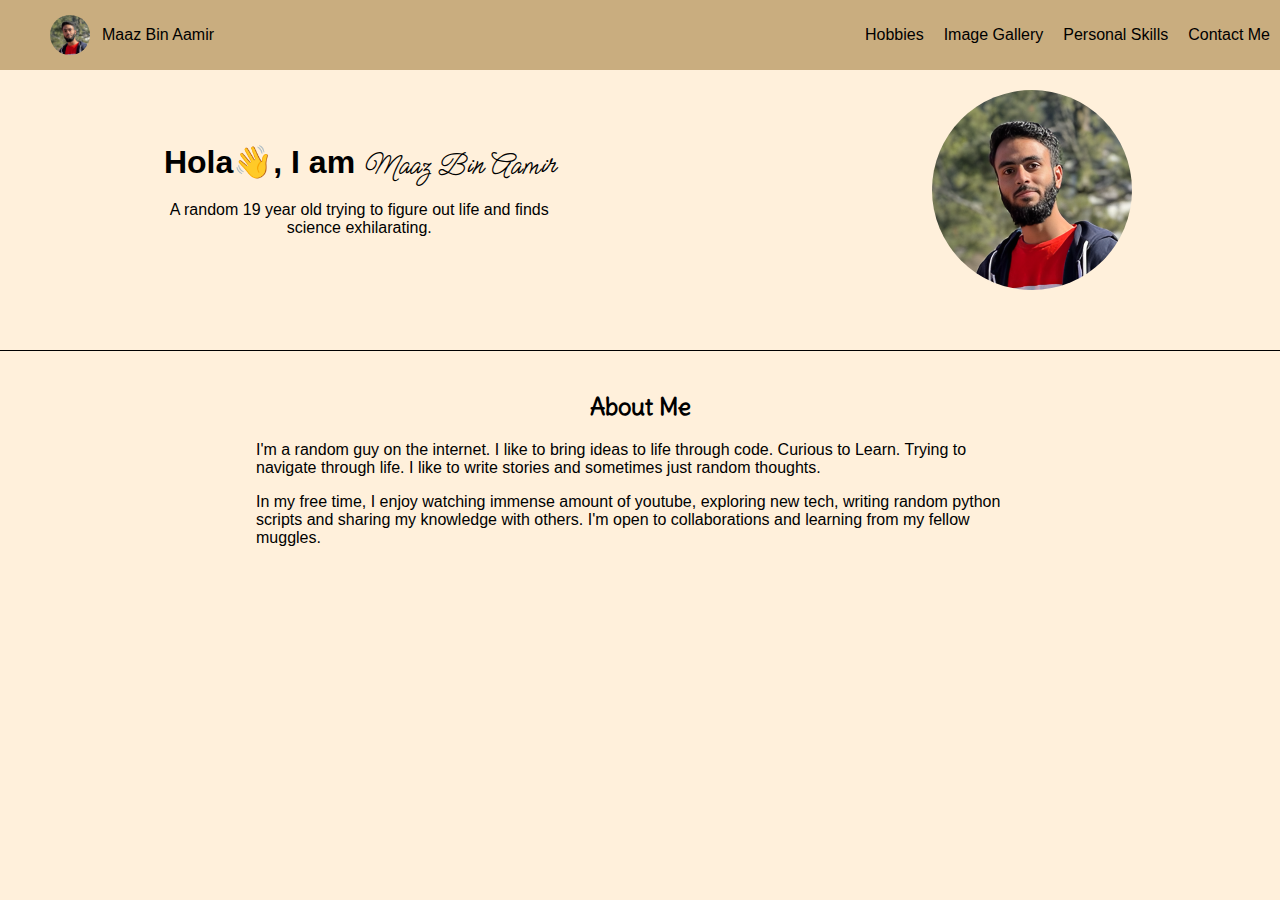
<file: index.html>
<!DOCTYPE html>
<html lang="en">
  <head>
    <meta charset="UTF-8" />
    <meta name="viewport" content="width=device-width, initial-scale=1.0" />
    <title>Maaz Bin Aamir</title>
    <link rel="preconnect" href="https://fonts.googleapis.com" />
    <link rel="preconnect" href="https://fonts.gstatic.com" crossorigin />
    <link
      href="https://fonts.googleapis.com/css2?family=Delius&family=Meow+Script&display=swap"
      rel="stylesheet"
    />
    <link rel="stylesheet" href="css/style.css" />
  </head>
  <body>
    <nav>
      <ul>
        <li>
          <a href="#" id="nav-profile-pic">
            <img src="images/me.png" alt="Home" />
            <p>Maaz Bin Aamir</p>
          </a>
        </li>
      </ul>
      <ul>
        <li><a href="hobbies.html">Hobbies</a></li>
        <li><a href="image-gallery.html">Image Gallery</a></li>
        <li><a href="personal-skills.html">Personal Skills</a></li>
        <li><a href="contact-me.html">Contact Me</a></li>
      </ul>
    </nav>
    <main>
      <div id="hero">
        <div>
          <h1>
            Hola👋, I am
            <span class="meow-script-regular">Maaz Bin Aamir</span>
          </h1>
          <p>
            A random 19 year old trying to figure out life and finds science
            exhilarating.
          </p>
        </div>
        <img src="images/me.png" alt="A picture of me" />
      </div>
      <hr />
      <div id="about-me">
        <h2 class="delius-regular">About Me</h2>
        <div>
          <p>
            I'm a random guy on the internet. I like to bring ideas to life
            through code. Curious to Learn. Trying to navigate through life. I
            like to write stories and sometimes just random thoughts.
          </p>
          <p>
            In my free time, I enjoy watching immense amount of youtube,
            exploring new tech, writing random python scripts and sharing my
            knowledge with others. I'm open to collaborations and learning from
            my fellow muggles.
          </p>
        </div>
      </div>
    </main>
  </body>
</html>
</file>
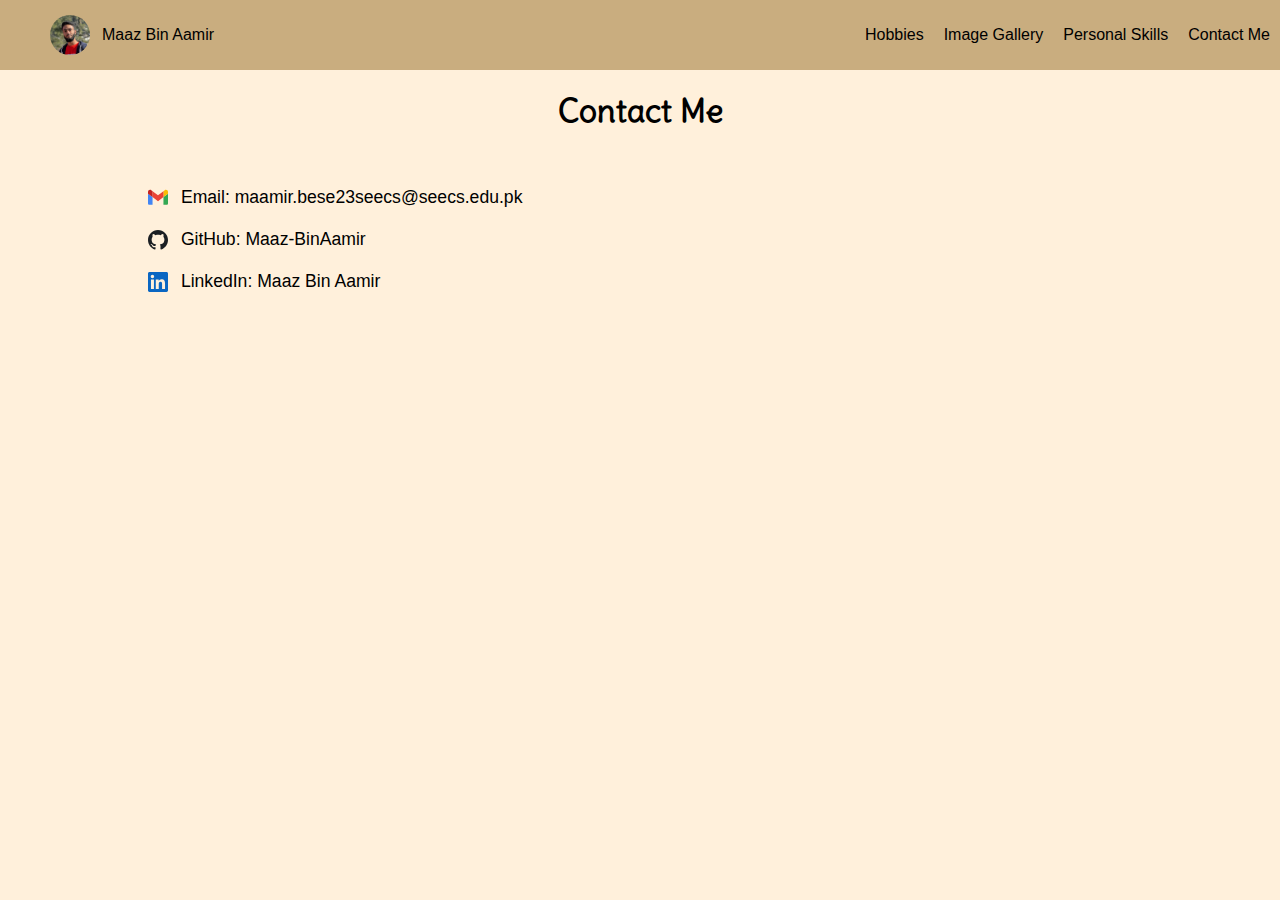
<file: contact-me.html>
<!DOCTYPE html>
<html lang="en">
  <head>
    <meta charset="UTF-8" />
    <meta name="viewport" content="width=device-width, initial-scale=1.0" />
    <title>Contact Me</title>
    <link rel="preconnect" href="https://fonts.googleapis.com" />
    <link rel="preconnect" href="https://fonts.gstatic.com" crossorigin />
    <link
      href="https://fonts.googleapis.com/css2?family=Delius&display=swap"
      rel="stylesheet"
    />
    <link rel="stylesheet" href="css/style.css" />
  </head>
  <body>
    <nav>
      <ul>
        <li>
          <a href="index.html" id="nav-profile-pic">
            <img src="images/me.png" alt="Home" />
            <p>Maaz Bin Aamir</p>
          </a>
        </li>
      </ul>
      <ul>
        <li><a href="hobbies.html">Hobbies</a></li>
        <li><a href="image-gallery.html">Image Gallery</a></li>
        <li><a href="personal-skills.html">Personal Skills</a></li>
        <li><a href="contact-me.html">Contact Me</a></li>
      </ul>
    </nav>
    <main id="main">
      <div id="main-content">
        <h1 class="delius-regular" id="main-heading">Contact Me</h1>
        <ul id="contact-list">
          <li>
            <img src="svgs/gmail.svg" alt="gmail" />
            <a href="mailto:maamir.bese23seecs@seecs.edu.pk">
              Email: maamir.bese23seecs@seecs.edu.pk
            </a>
          </li>
          <li>
            <img src="svgs/github.svg" alt="github" />
            <a href="https://github.com/Maaz-BinAamir" target="_blank"
              >GitHub: Maaz-BinAamir</a
            >
          </li>
          <li>
            <img src="svgs/linkedin.svg" alt="linkedin" />
            <a
              href="https://www.linkedin.com/in/maaz-bin-aamir-11116628b/"
              target="_blank"
              >LinkedIn: Maaz Bin Aamir
            </a>
          </li>
        </ul>
      </div>
    </main>
  </body>
</html>
</file>
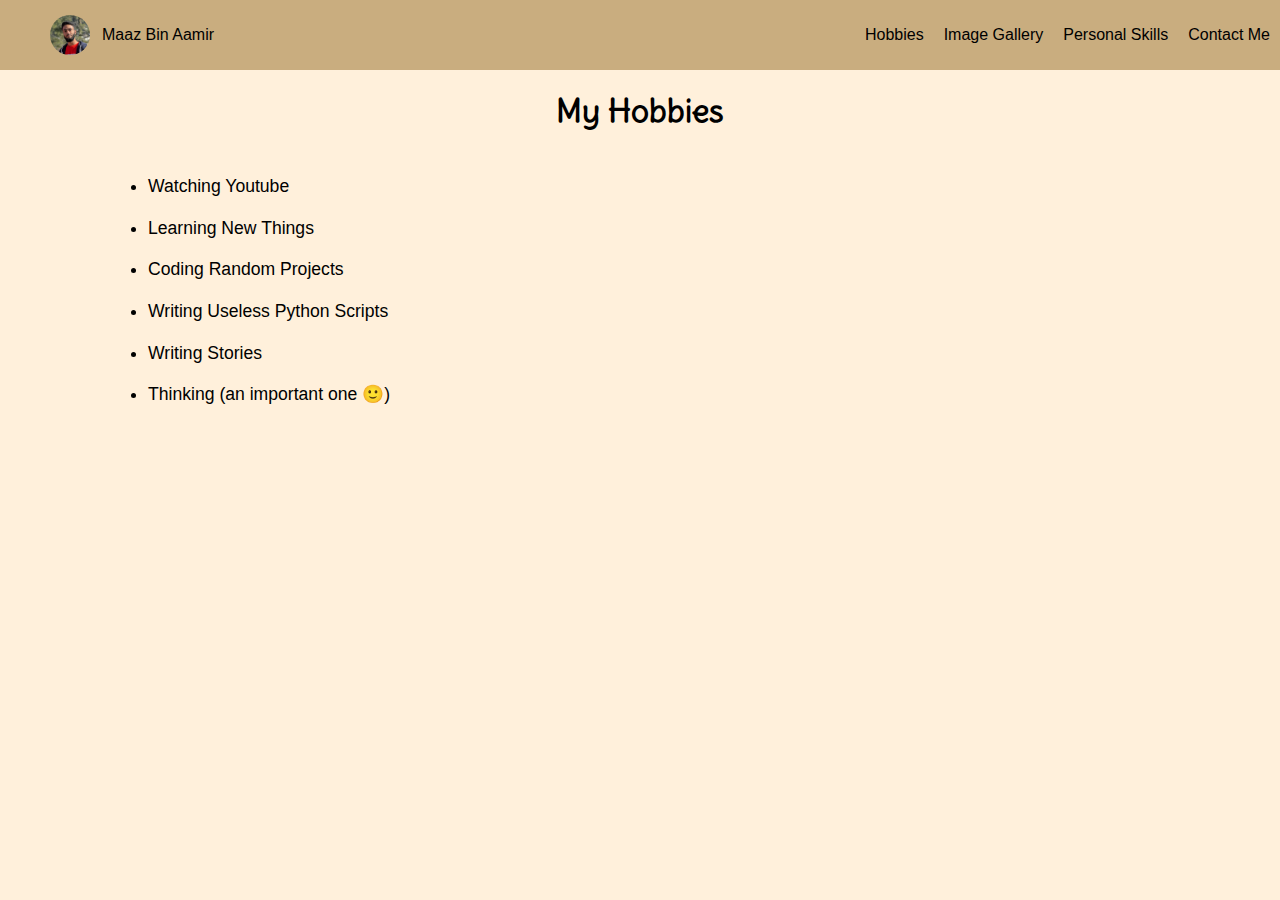
<file: hobbies.html>
<!DOCTYPE html>
<html lang="en">
  <head>
    <meta charset="UTF-8" />
    <meta name="viewport" content="width=device-width, initial-scale=1.0" />
    <title>Hobbies</title>
    <link rel="preconnect" href="https://fonts.googleapis.com" />
    <link rel="preconnect" href="https://fonts.gstatic.com" crossorigin />
    <link
      href="https://fonts.googleapis.com/css2?family=Delius&display=swap"
      rel="stylesheet"
    />
    <link rel="stylesheet" href="css/style.css" />
  </head>
  <body>
    <nav>
      <ul>
        <li>
          <a href="index.html" id="nav-profile-pic">
            <img src="images/me.png" alt="Home" />
            <p>Maaz Bin Aamir</p>
          </a>
        </li>
      </ul>
      <ul>
        <li><a href="hobbies.html">Hobbies</a></li>
        <li><a href="image-gallery.html">Image Gallery</a></li>
        <li><a href="personal-skills.html">Personal Skills</a></li>
        <li><a href="contact-me.html">Contact Me</a></li>
      </ul>
    </nav>
    <main id="main">
      <div id="main-content">
        <h1 class="delius-regular" id="main-heading">My Hobbies</h1>

        <ul id="hobby-list">
          <li>Watching Youtube</li>
          <li>Learning New Things</li>
          <li>Coding Random Projects</li>
          <li>Writing Useless Python Scripts</li>
          <li>Writing Stories</li>
          <li>Thinking (an important one 🙂)</li>
        </ul>
      </div>
    </main>
  </body>
</html>
</file>
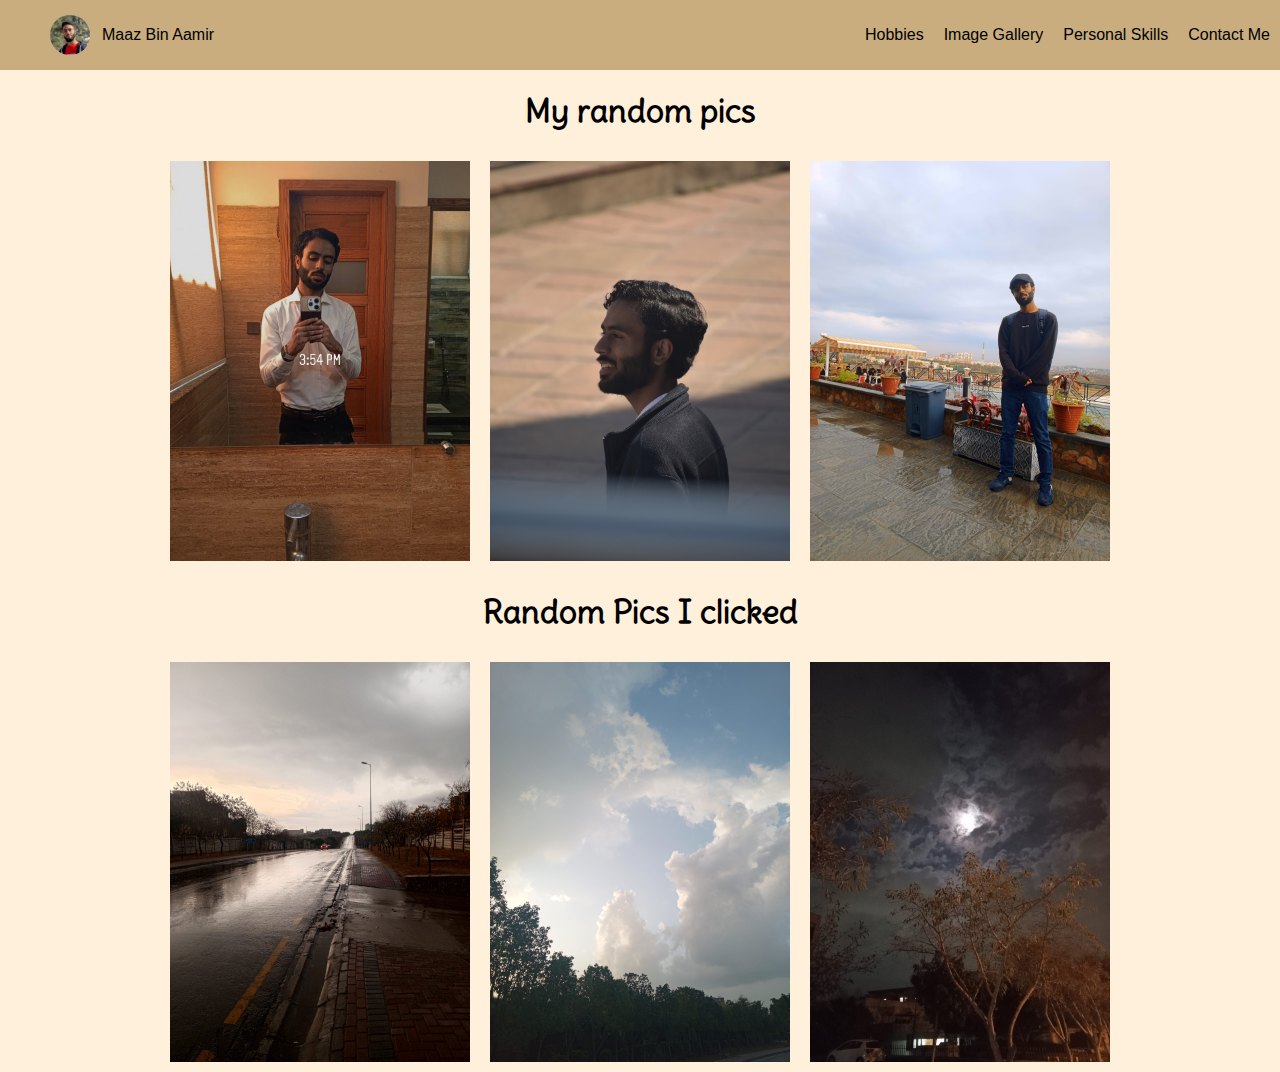
<file: image-gallery.html>
<html lang="en">
  <head>
    <meta charset="UTF-8" />
    <meta name="viewport" content="width=device-width, initial-scale=1.0" />
    <title>Image Gallery</title>
    <link rel="preconnect" href="https://fonts.googleapis.com" />
    <link rel="preconnect" href="https://fonts.gstatic.com" crossorigin />
    <link
      href="https://fonts.googleapis.com/css2?family=Delius&display=swap"
      rel="stylesheet"
    />
    <link rel="stylesheet" href="css/style.css" />
  </head>
  <body>
    <nav>
      <ul>
        <li>
          <a href="index.html" id="nav-profile-pic">
            <img src="images/me.png" alt="Home" />
            <p>Maaz Bin Aamir</p>
          </a>
        </li>
      </ul>
      <ul>
        <li><a href="hobbies.html">Hobbies</a></li>
        <li><a href="image-gallery.html">Image Gallery</a></li>
        <li><a href="personal-skills.html">Personal Skills</a></li>
        <li><a href="contact-me.html">Contact Me</a></li>
      </ul>
    </nav>
    <main id="main">
      <div id="gallery">
        <h1 class="delius-regular" id="main-heading">My random pics</h1>
        <div class="row">
          <img src="images/image-2.jpg" alt="image 2" class="gallery-img" />
          <img src="images/image-1.jpg" alt="image 1" class="gallery-img" />
          <img src="images/image-3.jpg" alt="image 3" class="gallery-img" />
        </div>
        <h1 class="delius-regular" id="main-heading">Random Pics I clicked</h1>
        <div class="row">
          <img src="images/image-4.jpg" alt="image 4" class="gallery-img" />
          <img src="images/image-5.jpg" alt="image 5" class="gallery-img" />
          <img src="images/image-6.jpg" alt="image 6" class="gallery-img" />
        </div>
      </div>
    </main>
  </body>
</html>
</file>
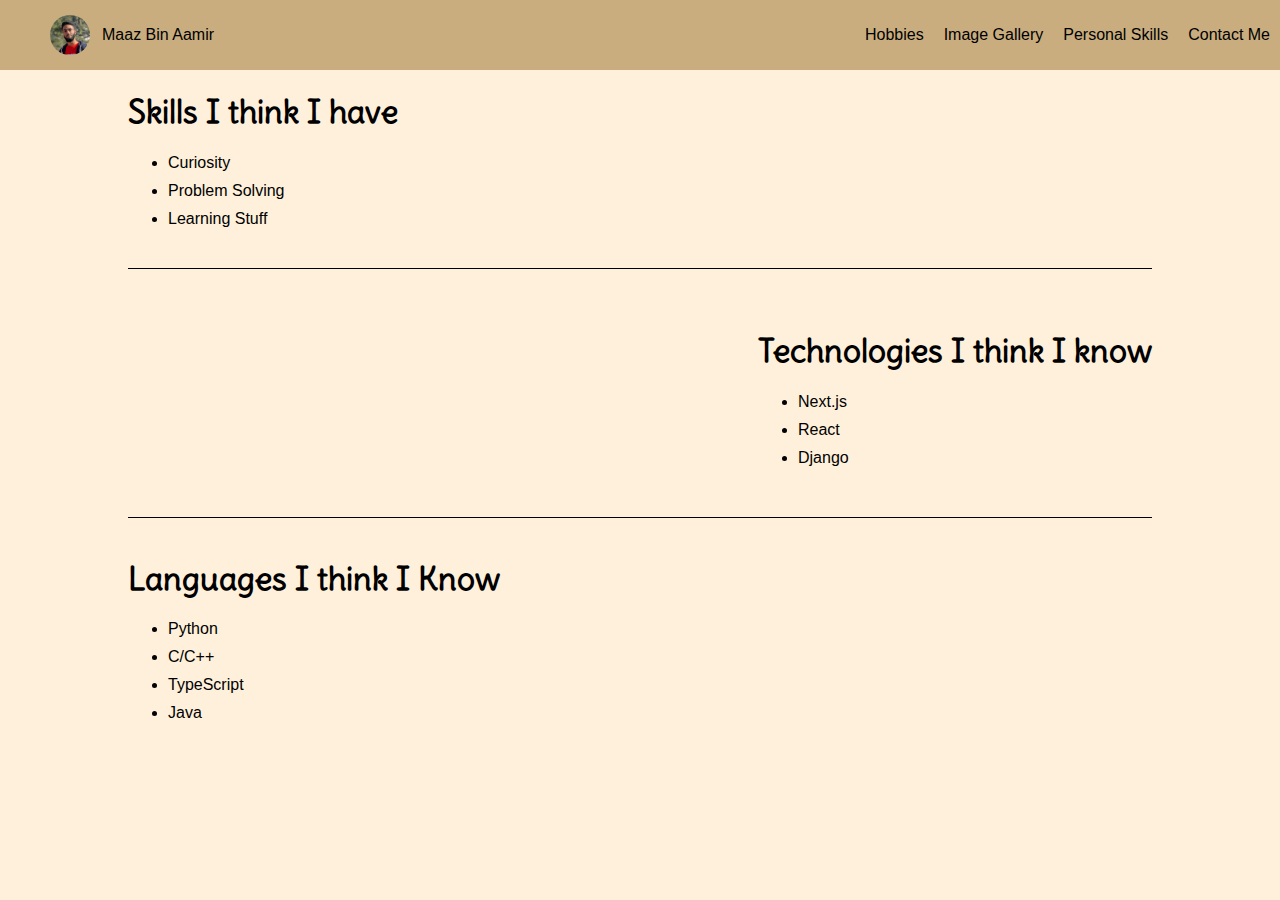
<file: personal-skills.html>
<!DOCTYPE html>
<html lang="en">
  <head>
    <meta charset="UTF-8" />
    <meta name="viewport" content="width=device-width, initial-scale=1.0" />
    <title>Skills</title>
    <link rel="preconnect" href="https://fonts.googleapis.com" />
    <link rel="preconnect" href="https://fonts.gstatic.com" crossorigin />
    <link
      href="https://fonts.googleapis.com/css2?family=Delius&display=swap"
      rel="stylesheet"
    />
    <link rel="stylesheet" href="css/style.css" />
  </head>
  <body>
    <nav>
      <ul>
        <li>
          <a href="index.html" id="nav-profile-pic">
            <img src="images/me.png" alt="Home" />
            <p>Maaz Bin Aamir</p>
          </a>
        </li>
      </ul>
      <ul>
        <li><a href="hobbies.html">Hobbies</a></li>
        <li><a href="image-gallery.html">Image Gallery</a></li>
        <li><a href="personal-skills.html">Personal Skills</a></li>
        <li><a href="contact-me.html">Contact Me</a></li>
      </ul>
    </nav>
    <main id="main">
      <div id="main-content">
        <div class="skills">
          <h1 class="delius-regular">Skills I think I have</h1>
          <ul>
            <li>Curiosity</li>
            <li>Problem Solving</li>
            <li>Learning Stuff</li>
          </ul>
        </div>

        <hr />

        <div class="float-right">
          <div class="skills">
            <h1 class="delius-regular">Technologies I think I know</h1>
            <ul>
              <li>Next.js</li>
              <li>React</li>
              <li>Django</li>
            </ul>
          </div>
        </div>

        <hr class="clear" />

        <div>
          <div class="skills">
            <h1 class="delius-regular">Languages I think I Know</h1>
            <ul id="skills-list">
              <li>Python</li>
              <li>C/C++</li>
              <li>TypeScript</li>
              <li>Java</li>
            </ul>
          </div>
        </div>
      </div>
    </main>
  </body>
</html>
</file>
<file: css/style.css>
/* Font Styles */
.meow-script-regular {
  font-family: "Meow Script", cursive;
  font-weight: 400;
  font-style: normal;
}

.delius-regular {
  font-family: "Delius", cursive;
  font-weight: 400;
  font-style: normal;
}

/* General HTML Styles */

body {
  margin: 0;
  background-color: #fff0db;
  font-family: sans-serif;
}

ul {
  list-style-type: none;
  margin: 0;
}

a {
  text-decoration: none;
  color: black;
  display: block;
}

hr {
  margin: 40px 0;
  background-color: black;
  border: none;
  height: 1px;
}

/* Nav Bar Styles */

nav {
  display: flex;
  justify-content: space-between;
  background-color: #c9ad7f;
  padding: 10px;
  margin: 0;
}

nav ul {
  display: flex;
  align-items: center;
  gap: 20px;
}

#nav-profile-pic {
  display: flex;
  align-items: center;
}

#nav-profile-pic img {
  height: 40px;
  width: 40px;
  border-radius: 50%;
  margin: 0px;
}

#nav-profile-pic p {
  padding-left: 12px;
}

/* Index Styles */

#hero {
  display: flex;
  align-items: center;
  justify-content: space-around;
  padding: 20px;
}

#hero h1 {
  margin: 16px;
}

#hero h1 span {
  font-size: 32px;
}

#hero p {
  width: 80%;
  text-align: center;
}

#hero img {
  height: 200px;
  width: 200px;
  border-radius: 50%;
}

#about-me h2 {
  text-align: center;
  font-weight: bold;
}

#about-me div {
  width: 60%;
  margin: auto;
  text-align: left;
}

/* General Main Styles */

#main {
  display: flex;
  justify-content: center;
  align-items: center;
}

#main-content {
  width: 80%;
}

#main-heading {
  text-align: center;
  font-weight: bold;
  font-size: 2rem;
  margin: 20px 0;
}

/* Skill Styles */

.skills h1 {
  font-weight: bold;
}

.skills ul {
  list-style-type: disc;
}

.skills ul li {
  margin: 10px 0;
}

.clear {
  clear: both;
}

.float-right {
  float: right;
  margin-bottom: 40px;
}

/* Gallery Styles */

.gallery-img {
  float: left;
  width: 100%;
  max-width: 300px;
  max-height: 400px;
  margin: 10px;
  object-fit: cover;
}

.row {
  display: flex;
  justify-content: center;
}

/* Hobby Styles */

#hobby-list {
  list-style-type: disc;
  padding-left: 1.5rem;
  font-size: 1.1rem;
  line-height: 1.8;
  padding: 20px;
}

#hobby-list li {
  margin-bottom: 10px;
}

/* Contact Styles */

#contact-list {
  list-style-type: none;
  padding: 0;
  font-size: 1.1rem;
  line-height: 1.8;
  padding: 20px;
}

#contact-list li {
  margin: 10px 0;
}

#contact-list li a {
  display: inline;
  vertical-align: middle;
}

#contact-list li img {
  height: 20px;
  width: 20px;
  vertical-align: middle;
  margin-right: 8px;
}
</file>
